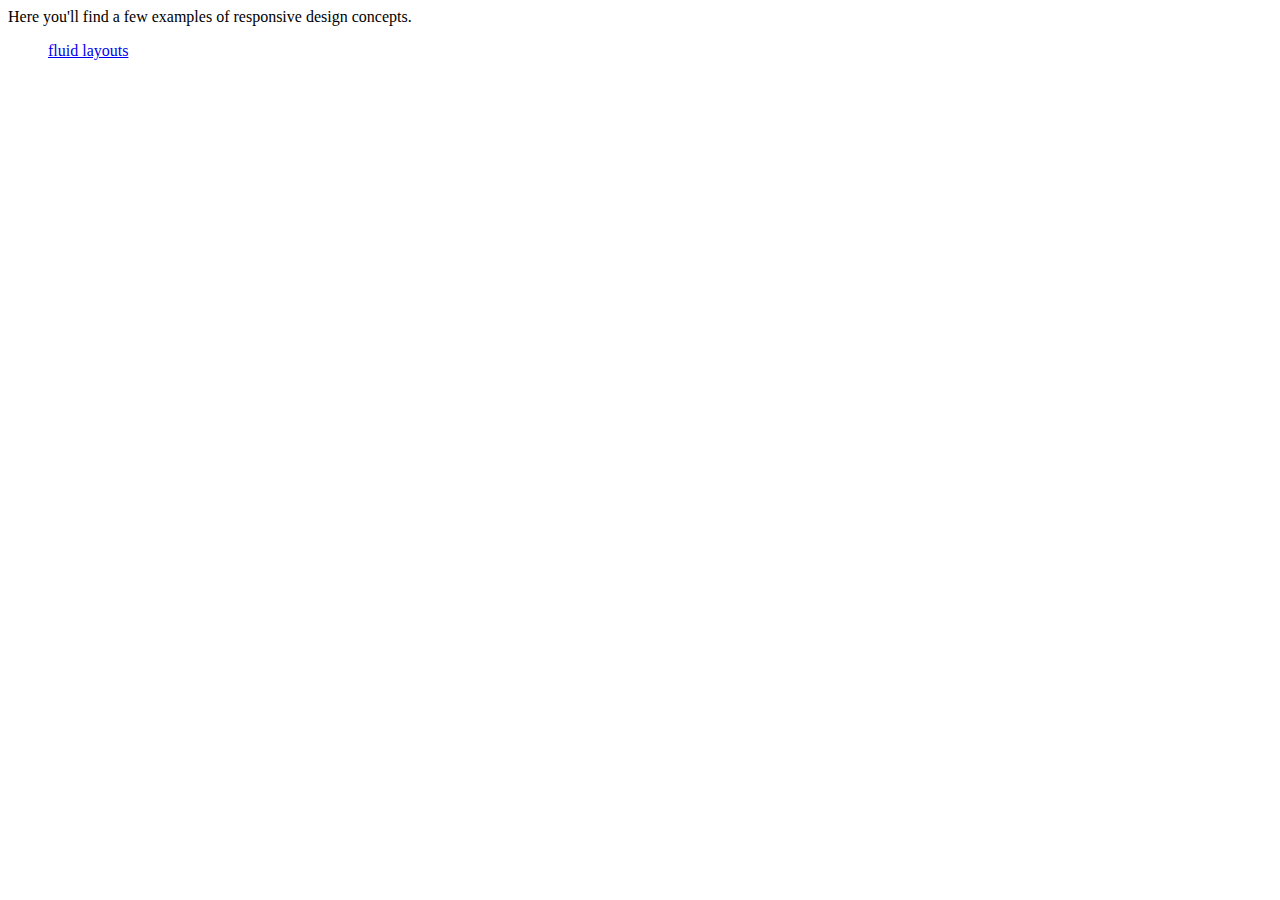
<file: index.html>
<html>
	<head>
		<title>Responsive design examples</title>		
	</head>
	<body>
		<p>Here you'll find a few examples of responsive design concepts.
			<ul>
				<a href="fluid.html">fluid layouts</a>
			</ul>
		</p>
	</body>
</file>
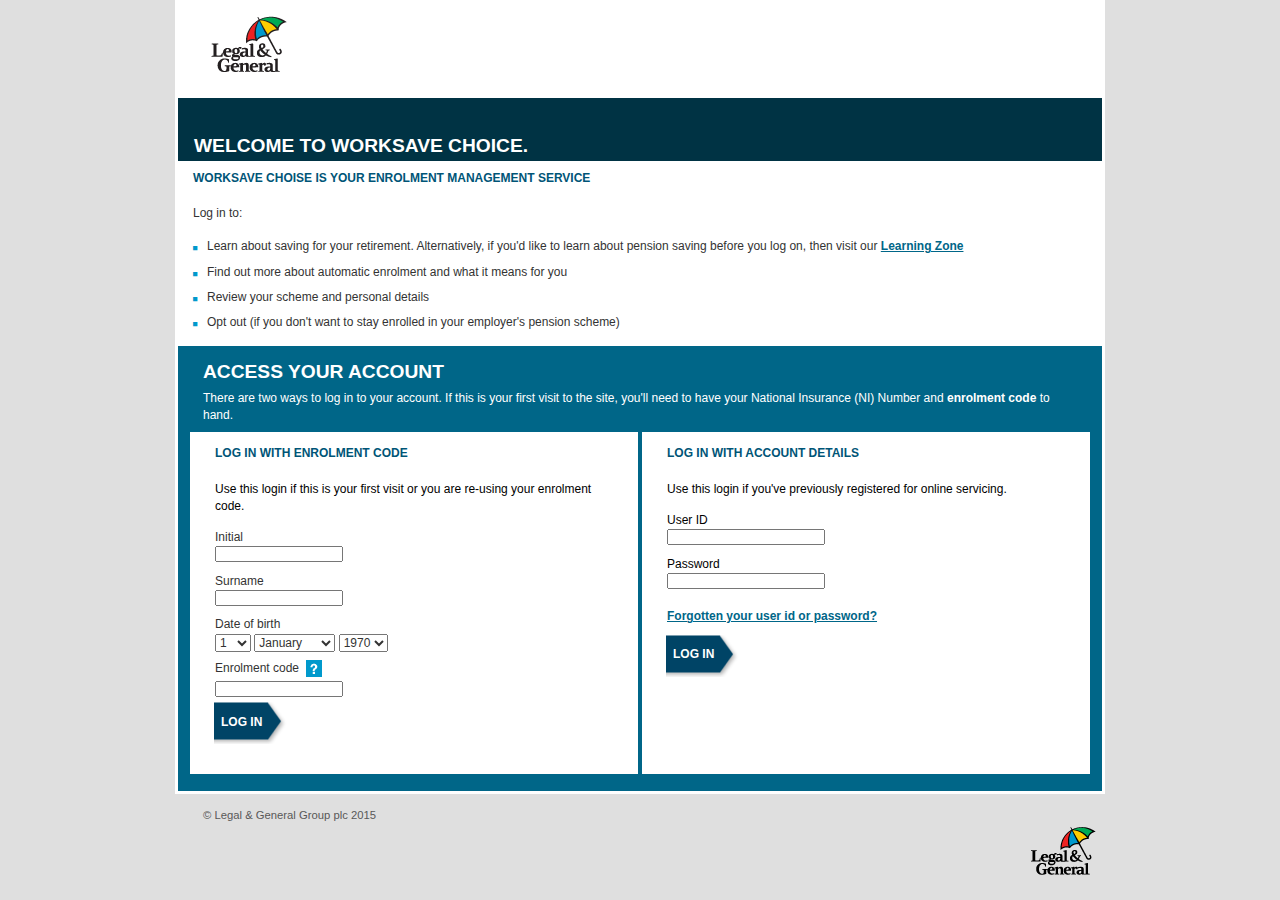
<file: choice/index.html>
<!DOCTYPE html>
<html lang="en">

	<head>
		<meta charset="utf-8">
		<title>Legal & General - Welcome to WorkSave Choice</title>
		<meta name="description" lang="en-GB" content="Welcome to WorkSave Choice, your enrolment management service. Find out more about automatic enrolment and what it means for you.">
		<meta name="keywords" lang="en-GB" content="auto-enrolment">
		<meta name="topratedlink" content="Use child fields"> <meta name="dc.title" content="Legal &amp; General - Welcome to WorkSave Choice">
		<meta name="dc.identifier" content="https://www10.landg.com/ChoiceExtWeb/welcome.do"> <meta name="assembly_date" content="07-May-2015 15:03:16"> <meta name="revision" content="3">
		<meta name="id" content="117578">
		<meta name="sid" content="0-9-1305">
		<meta name="viewport" content="width=device-width, initial-scale=1">
		<link rel="stylesheet" href="//maxcdn.bootstrapcdn.com/font-awesome/4.3.0/css/font-awesome.min.css">
		<link rel='stylesheet' href='./css/bootstrap.min.css' />
		<link rel='stylesheet' href='./css/style.css' />
	</head>

	<body>
		<div class="container">
			<div class="page">
				<div class="header">
					<div class="logo pull-left">
						<a href="http://www.legalandgeneral.com/workplacebenefits/employees">
							<img src="./img/lg-logo.gif"">
						</a>
					</div>
				</div>

				<div class="title">
					<h1>Welcome to worksave choice.</h1>
				</div>
				<div class="generic-content">
					<h2>Worksave choise is your enrolment management service</h2>
					<p>Log in to:</p>
					<ul class="tickbullet">
						<li>Learn about saving for your retirement. Alternatively, if you&#39;d like to learn about pension saving before you log on, then visit our <a href="http://www.legalandgeneral.com/workplacebenefits/employees/learning-zone/" target="_blank" title="Learning Zone - opens in new window">Learning Zone</a></li>
						<li>Find out more about automatic enrolment and what it means for you</li>
						<li>Review your scheme and personal details</li>
						<li>Opt out (if you don&#39;t want to stay enrolled in your employer&#39;s pension scheme)</li>
					</ul>
				</div>

				<div class="feat">
					<h2>Access your account</h2>
					<p>There are two ways to log in to your account. If this is your first visit to the site, you'll need to have your National Insurance (NI) Number and <strong>enrolment code</strong> to hand.</p>
					<div class="row row-flex">

						<div class="column col1 col-sm-6">
							<h3>Log in with enrolment code</h3>
							<p>Use this login if this is your first visit or you are re-using your enrolment code.</p>
							<form name="loginACForm" method="post" action="/ChoiceExtWeb/loginAC.do" class="form-padded" autocomplete="off">
								<label for="initial">Initial</label>
								<input type="text" name="initial" maxlength="1" value="" id="initial">
								<label for="surname">Surname</label>
								<input type="text" name="surname" maxlength="30" value="" id="surname">
								<label for="day">
									Date of birth</label><label class="hidden" for="month">month</label><label class="hidden" for="year">year</label>
								<select name="day" id="day"><option value="1">1</option>
									<option value="2">2</option>
									<option value="3">3</option>
									<option value="4">4</option>
									<option value="5">5</option>
									<option value="6">6</option>
									<option value="7">7</option>
									<option value="8">8</option>
									<option value="9">9</option>
									<option value="10">10</option>
									<option value="11">11</option>
									<option value="12">12</option>
									<option value="13">13</option>
									<option value="14">14</option>
									<option value="15">15</option>
									<option value="16">16</option>
									<option value="17">17</option>
									<option value="18">18</option>
									<option value="19">19</option>
									<option value="20">20</option>
									<option value="21">21</option>
									<option value="22">22</option>
									<option value="23">23</option>
									<option value="24">24</option>
									<option value="25">25</option>
									<option value="26">26</option>
									<option value="27">27</option>
									<option value="28">28</option>
									<option value="29">29</option>
									<option value="30">30</option>
									<option value="31">31</option></select>
								<select name="month" id="month"><option value="January">January</option>
									<option value="February">February</option>
									<option value="March">March</option>
									<option value="April">April</option>
									<option value="May">May</option>
									<option value="June">June</option>
									<option value="July">July</option>
									<option value="August">August</option>
									<option value="September">September</option>
									<option value="October">October</option>
									<option value="November">November</option>
									<option value="December">December</option></select>

								<select name="year" id="year"><option value="1940">1940</option>
									<option value="1941">1941</option>
									<option value="1942">1942</option>
									<option value="1943">1943</option>
									<option value="1944">1944</option>
									<option value="1945">1945</option>
									<option value="1946">1946</option>
									<option value="1947">1947</option>
									<option value="1948">1948</option>
									<option value="1949">1949</option>
									<option value="1950">1950</option>
									<option value="1951">1951</option>
									<option value="1952">1952</option>
									<option value="1953">1953</option>
									<option value="1954">1954</option>
									<option value="1955">1955</option>
									<option value="1956">1956</option>
									<option value="1957">1957</option>
									<option value="1958">1958</option>
									<option value="1959">1959</option>
									<option value="1960">1960</option>
									<option value="1961">1961</option>
									<option value="1962">1962</option>
									<option value="1963">1963</option>
									<option value="1964">1964</option>
									<option value="1965">1965</option>
									<option value="1966">1966</option>
									<option value="1967">1967</option>
									<option value="1968">1968</option>
									<option value="1969">1969</option>
									<option value="1970" selected="selected">1970</option>
									<option value="1971">1971</option>
									<option value="1972">1972</option>
									<option value="1973">1973</option>
									<option value="1974">1974</option>
									<option value="1975">1975</option>
									<option value="1976">1976</option>
									<option value="1977">1977</option>
									<option value="1978">1978</option>
									<option value="1979">1979</option>
									<option value="1980">1980</option>
									<option value="1981">1981</option>
									<option value="1982">1982</option>
									<option value="1983">1983</option>
									<option value="1984">1984</option>
									<option value="1985">1985</option>
									<option value="1986">1986</option>
									<option value="1987">1987</option>
									<option value="1988">1988</option>
									<option value="1989">1989</option>
									<option value="1990">1990</option>
									<option value="1991">1991</option>
									<option value="1992">1992</option>
									<option value="1993">1993</option>
									<option value="1994">1994</option>
									<option value="1995">1995</option>
									<option value="1996">1996</option>
									<option value="1997">1997</option>
									<option value="1998">1998</option>
									<option value="1999">1999</option></select>

								<div class="clear-all"></div>

								<label class="left" for="activation">Enrolment code</label>

								<div id="CoverLevelContainer" class="question CoverLevel left">
									<div class="questionhelptrigger">
										<a href="#" onfocus="showHelp(&quot;CoverLevel&quot;); this.focused=true; return true;" onclick="if(!this.focused) $(this).focus(); return false;" onblur="this.focused=false;return false;">
										<!--<img src="/ChoiceExtWeb/cms-branding/images/colour-2/icons/help-icon.gif" title="help"/>
									-->
											<img src="./img/help-icon.png" title="Click here for helpful information" alt="Click here for helpful information">
										</a>
									</div>

									<!--<div class="questionhelp CoverLevel">-->
										<!--<div class="closeHelp">-->
											<!--<a onclick="allHelps.hide(); return false;" href="#">-->
												<!--&lt;!&ndash;<img alt="close" src="/ChoiceExtWeb/cms-branding/images/btns/default-common-helpclose.png"/>-->
											<!--&ndash;&gt;-->
												<!--<img src="/ChoiceExtWeb/cms-branding/web_resources/secure/choice/images/btns/default-common-helpclose.png" title="Close" alt="Close">-->
											<!--</a>-->
										<!--</div>-->
										<!--<h4 style="text-transform:none">Your enrolment code?</h4>-->
										<!--<p>Your enrolment code can be found on your enrolment notification. If you haven't received your notification, please speak to your employer.</p>-->
									<!--</div>-->
								</div>

								<div class="clear-all"></div>
								<input type="text" name="activationCode" maxlength="10" value="" id="activation">
								<div class="clear"></div>

								<div class="actions">

									<div class="button">
										<!-- <a href="#" title="Log in"> -->
										<span title="Log in"><input type="submit" value="Log in" class="button" title="Log in" alt="Log in"></span>
										<!-- </a>  -->
									</div>
								</div>
								<div>


								</div>
							</form>
						</div>

						<div class="column col2 col-sm-6">
							<h3>Log in with account details</h3>
							<p>Use this login if you've previously registered for online servicing.</p>
							<form action="https://www10.landg.com/SAuthGateWeb/login.html?entryPoint=https%3A%2F%2Fwww10.landg.com%2FChoiceExtWeb%2FENTRY_POINT%3Fdomain%3DWorkplace%2BSavings&amp;domain=Workplace+Savings" id="loginForm" method="post" autocomplete="off">

								<label for="username" style="color:black">User ID</label>
								<input type="text" name="username" id="username" size="25" maxlength="40" value="">
								<label for="password" style="color:black">Password</label>
								<input type="password" name="password" id="password" size="25" maxlength="25" value="">
								<!--  Defect 1139 - Removing overlay for forgot password page -->
								<p>
									<br>
									<a href="https://www10.landg.com/SAuthGateWeb/passwordReset.html?entryPoint=https%3A%2F%2Fwww10.landg.com%2FChoiceExtWeb%2FENTRY_POINT%3Fdomain%3DWorkplace%2BSavings&amp;domain=Workplace+Savings">Forgotten your user id or password?</a>
								</p>
								<!--  End of Defect 1139 changes -->
								<div class="actions clear login">
									<div class="button">
										<span title="Log in">
											<input type="submit" value="Log in" class="button" title="Log in" alt="Log in">
										</span>
									</div>
								</div>
							</form>
						</div>
					</div>
				</div>
			</div>
		</div>

		<div class="container">
			<div id="footer" class="footer clear">
				<div class="footer-text">
					<p class="copyright">© Legal &amp; General Group plc 2015</p>
				</div>
				<a href="http://www.legalandgeneral.com/workplacebenefits/employees" class="new-window pull-right">
					<img src="./img/lg-logo-footer.gif" alt="Legal &amp; General" width="72" height="54" class="logo-footer">
				</a>
			</div>
		</div>

	</body>
</html>
</file>
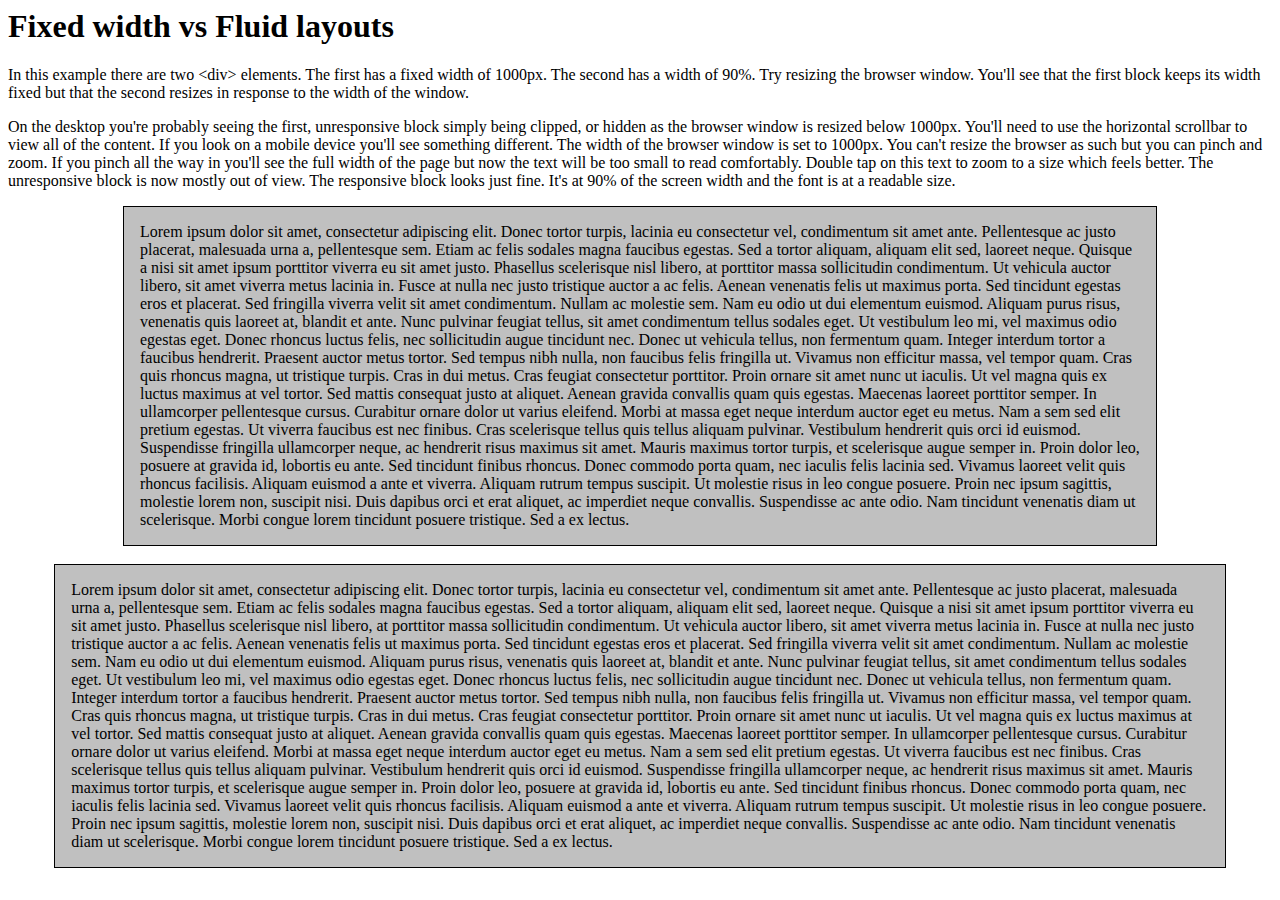
<file: fluid.html>
<html>
	<head>
		<title>Responsive Design Examples</title>
		<link rel="stylesheet" type="text/css" href="css/examples.css">
		<meta name="viewport" content="initial-scale=1.0, width=device-width" />
	</head>
	<body>
		<h1>Fixed width vs Fluid layouts</h1>
		<p>In this example there are two &lt;div&gt; elements. The first has a fixed width of 1000px. The second has a width of 90%.
			Try resizing the browser window. You'll see that the first block keeps its width fixed but that the second resizes in response
			to the width of the window.</p>
		<p>On the desktop you're probably seeing the first, unresponsive block simply being clipped, or hidden as the browser window
			is resized below 1000px. You'll need to use the horizontal scrollbar to view all of the content. If you look on a mobile
			device you'll see something different. The width of the browser window is set to 1000px. You can't resize the browser as
			such but you can pinch and zoom. If you pinch all the way in you'll see the full width of the page but now the text will
			be too small to read comfortably. Double tap on this text to zoom to a size which feels better. The unresponsive block is
			now mostly out of view. The responsive block looks just fine. It's at 90% of the screen width and the font is at a readable
			size.</p>
		<div class="unresponsive">Lorem ipsum dolor sit amet, consectetur adipiscing elit. Donec tortor turpis, lacinia eu consectetur vel, condimentum sit
			amet ante. Pellentesque ac justo placerat, malesuada urna a, pellentesque sem. Etiam ac felis sodales magna faucibus egestas.
			Sed a tortor aliquam, aliquam elit sed, laoreet neque. Quisque a nisi sit amet ipsum porttitor viverra eu sit amet justo.
			Phasellus scelerisque nisl libero, at porttitor massa sollicitudin condimentum. Ut vehicula auctor libero, sit amet viverra
			metus lacinia in. Fusce at nulla nec justo tristique auctor a ac felis. Aenean venenatis felis ut maximus porta. Sed tincidunt
			egestas eros et placerat. Sed fringilla viverra velit sit amet condimentum. Nullam ac molestie sem. Nam eu odio ut dui elementum
			euismod. Aliquam purus risus, venenatis quis laoreet at, blandit et ante. Nunc pulvinar feugiat tellus, sit amet condimentum
			tellus sodales eget. Ut vestibulum leo mi, vel maximus odio egestas eget. Donec rhoncus luctus felis, nec sollicitudin augue
			tincidunt nec. Donec ut vehicula tellus, non fermentum quam. Integer interdum tortor a faucibus hendrerit. Praesent auctor
			metus tortor. Sed tempus nibh nulla, non faucibus felis fringilla ut. Vivamus non efficitur massa, vel tempor quam. Cras
			quis rhoncus magna, ut tristique turpis. Cras in dui metus. Cras feugiat consectetur porttitor. Proin ornare sit amet nunc
			ut iaculis. Ut vel magna quis ex luctus maximus at vel tortor. Sed mattis consequat justo at aliquet. Aenean gravida convallis
			quam quis egestas. Maecenas laoreet porttitor semper. In ullamcorper pellentesque cursus. Curabitur ornare dolor ut varius
			eleifend. Morbi at massa eget neque interdum auctor eget eu metus. Nam a sem sed elit pretium egestas. Ut viverra faucibus
			est nec finibus. Cras scelerisque tellus quis tellus aliquam pulvinar. Vestibulum hendrerit quis orci id euismod. Suspendisse
			fringilla ullamcorper neque, ac hendrerit risus maximus sit amet. Mauris maximus tortor turpis, et scelerisque augue semper
			in. Proin dolor leo, posuere at gravida id, lobortis eu ante. Sed tincidunt finibus rhoncus. Donec commodo porta quam, nec
			iaculis felis lacinia sed. Vivamus laoreet velit quis rhoncus facilisis. Aliquam euismod a ante et viverra. Aliquam rutrum
			tempus suscipit. Ut molestie risus in leo congue posuere. Proin nec ipsum sagittis, molestie lorem non, suscipit nisi. Duis
			dapibus orci et erat aliquet, ac imperdiet neque convallis. Suspendisse ac ante odio. Nam tincidunt venenatis diam ut scelerisque.
			Morbi congue lorem tincidunt posuere tristique. Sed a ex lectus.</div>
		<br>
		<div class="responsive">Lorem ipsum dolor sit amet, consectetur adipiscing elit. Donec tortor turpis, lacinia eu consectetur vel, condimentum sit
			amet ante. Pellentesque ac justo placerat, malesuada urna a, pellentesque sem. Etiam ac felis sodales magna faucibus egestas.
			Sed a tortor aliquam, aliquam elit sed, laoreet neque. Quisque a nisi sit amet ipsum porttitor viverra eu sit amet justo.
			Phasellus scelerisque nisl libero, at porttitor massa sollicitudin condimentum. Ut vehicula auctor libero, sit amet viverra
			metus lacinia in. Fusce at nulla nec justo tristique auctor a ac felis. Aenean venenatis felis ut maximus porta. Sed tincidunt
			egestas eros et placerat. Sed fringilla viverra velit sit amet condimentum. Nullam ac molestie sem. Nam eu odio ut dui elementum
			euismod. Aliquam purus risus, venenatis quis laoreet at, blandit et ante. Nunc pulvinar feugiat tellus, sit amet condimentum
			tellus sodales eget. Ut vestibulum leo mi, vel maximus odio egestas eget. Donec rhoncus luctus felis, nec sollicitudin augue
			tincidunt nec. Donec ut vehicula tellus, non fermentum quam. Integer interdum tortor a faucibus hendrerit. Praesent auctor
			metus tortor. Sed tempus nibh nulla, non faucibus felis fringilla ut. Vivamus non efficitur massa, vel tempor quam. Cras
			quis rhoncus magna, ut tristique turpis. Cras in dui metus. Cras feugiat consectetur porttitor. Proin ornare sit amet nunc
			ut iaculis. Ut vel magna quis ex luctus maximus at vel tortor. Sed mattis consequat justo at aliquet. Aenean gravida convallis
			quam quis egestas. Maecenas laoreet porttitor semper. In ullamcorper pellentesque cursus. Curabitur ornare dolor ut varius
			eleifend. Morbi at massa eget neque interdum auctor eget eu metus. Nam a sem sed elit pretium egestas. Ut viverra faucibus
			est nec finibus. Cras scelerisque tellus quis tellus aliquam pulvinar. Vestibulum hendrerit quis orci id euismod. Suspendisse
			fringilla ullamcorper neque, ac hendrerit risus maximus sit amet. Mauris maximus tortor turpis, et scelerisque augue semper
			in. Proin dolor leo, posuere at gravida id, lobortis eu ante. Sed tincidunt finibus rhoncus. Donec commodo porta quam, nec
			iaculis felis lacinia sed. Vivamus laoreet velit quis rhoncus facilisis. Aliquam euismod a ante et viverra. Aliquam rutrum
			tempus suscipit. Ut molestie risus in leo congue posuere. Proin nec ipsum sagittis, molestie lorem non, suscipit nisi. Duis
			dapibus orci et erat aliquet, ac imperdiet neque convallis. Suspendisse ac ante odio. Nam tincidunt venenatis diam ut scelerisque.
			Morbi congue lorem tincidunt posuere tristique. Sed a ex lectus.</div>
	</body>

</html>
</file>
<file: choice/css/style.css>
body {
    background-color: #DFDFDF;
    font-family: Arial, Helvetica, sans-serif;
    font-size: 12px;
}

h1, h2, h3 {
    text-transform: uppercase;
    color: #ffffff;
    font-weight: bold;
    margin: 0;
}

h1 {
    font-size: 1.6em;
}

h2, h3 {
    font-size: 1em;
}

ul {
    list-style-type: none;
    padding: 0;
}

a {
    font-weight: 700;
    text-decoration: underline;
    color: #006688;
}

p {
    margin: 0;
}

.row-flex {
    display: block;
}

.page {
    background-color: #ffffff;
    margin: 0 5px;
    padding: 3px 3px;
}

.header {
    padding: 0 5px;
    height: 95px;
}

.logo {
    width: 81px;
    padding: 10px 10px 10px 25px;
}

.title {
    background: #003344;
}

.title h1 {
    padding: 37px 10px 5px 16px;
}

.generic-content {
    margin: 11px 15px;
}

.generic-content h2 {
    color: #005577;
    padding-bottom: 20px;
}

.generic-content p {
    padding: 0 0 12px;
}

.tickbullet li {
    padding: 4px 0;
}

.tickbullet li:before {
    content: "\f04d";
    font-family: FontAwesome;
    display: inline-block;
    font-size: 5px;
    padding: 0 10px 0 0;
    color: #0099CC;
}

.feat {
    background: #006688;
    padding: 15px 25px;
}

.feat h2 {
    font-size: 1.6em;
    padding-bottom: 8px;
}

.feat p {
    color: #ffffff;
    padding: 0 0 6px;
}

.column {
    border: 2px solid #006688;
    background: #ffffff;
    padding: 15px 25px;
    min-height: 346px;
}

.column h3 {
    color: #005577;
    padding-bottom: 20px;
}

.column p {
    color: black;
    margin: 0;
}

form {
    height: 265px;
}

.questionhelptrigger {
    background-color: #0099CC;
    display: inline-block;
}

label {
    display: block;
    padding-top: 8px;
    font-weight: normal;
    margin: 0;
}

label[for=activation] {
    display: inline-block;
}

input {
    line-height: 12px;
    height: 30px;
    width: 100%;
    font-size: 15px;
}

.question.CoverLevel {
    display: inline-block;
    margin: 6px 0 4px 4px;
}

.actions .button {
    background: url(../img/blue-arrow.png) no-repeat scroll right center transparent;
    width: expression(this.width > 200 ? "200px": "auto");
    width: expression(this.width < 40 ? "40px": "auto");
    margin-top: 12px;
    height: 42px;
}

.actions .button:hover {
    background: url(../img/blue-arrow-hover.png) no-repeat scroll right center transparent;
}

div.button {
    float: left;
    width: auto;
    max-width: 240px;
    margin: 0 0 6px -1px;
}

.actions input.button {
    min-height: 28px;
    border: none;
    color: #fff;
    cursor: pointer;
    background: none!important;
    margin: 0;
    text-transform: uppercase;
    font-size: 1em;
    font-weight: 700;
    padding: 6px 25px 9px 7px;
    width: expression(this.width < 40 ? "40px": "auto");
    width: expression(this.width > 200 ? "200px": "100%");
}

.footer {
    background-color: #dfdfdf;
    padding: 13px 10px 20px 33px;
}

.footer p {
    color: #585858;
    font-size: .94em;
}

@media only screen and (min-width : 768px) {

    .row-flex {
        display: flex;
    }

    form {
        height: inherit;
    }

    input {
        height: 16px;
    }

    .col1 input {
        width: 128px;
    }

    .col1 input.button {
        width: inherit;
    }

    .col2 input {
        width: 158px;
    }

    .col2 input.button {
        width: inherit;
    }

    .actions .button {
        margin-top: 3px;
    }
}

@media only screen and (min-width : 1200px) {

    .container {
        width: 970px;
    }

}
</file>
<file: css/examples.css>
.unresponsive, .responsive {
	border: 1px solid black;
	padding: 1em;
	background-color: silver;
	margin-left: auto ;
  	margin-right: auto ;
}

.unresponsive {
	width:1000px;
}
.responsive{	
	/*max-width: 1000px;*/
	width:90%;
}

body{
	font-size: 1em;
}

/*iPhone 6 and iPhone 6+ portrait and landscape*/
@media only screen and (max-device-width: 640px), only screen and (max-device-width: 667px), only screen and (max-width: 480px){	
	body{
		font-size: 1.25em;
	}
	.responsive{
		/*font-size: 1.5em;*/
		width: 80%;
		background-color: sandybrown;
	}
}
</file>
